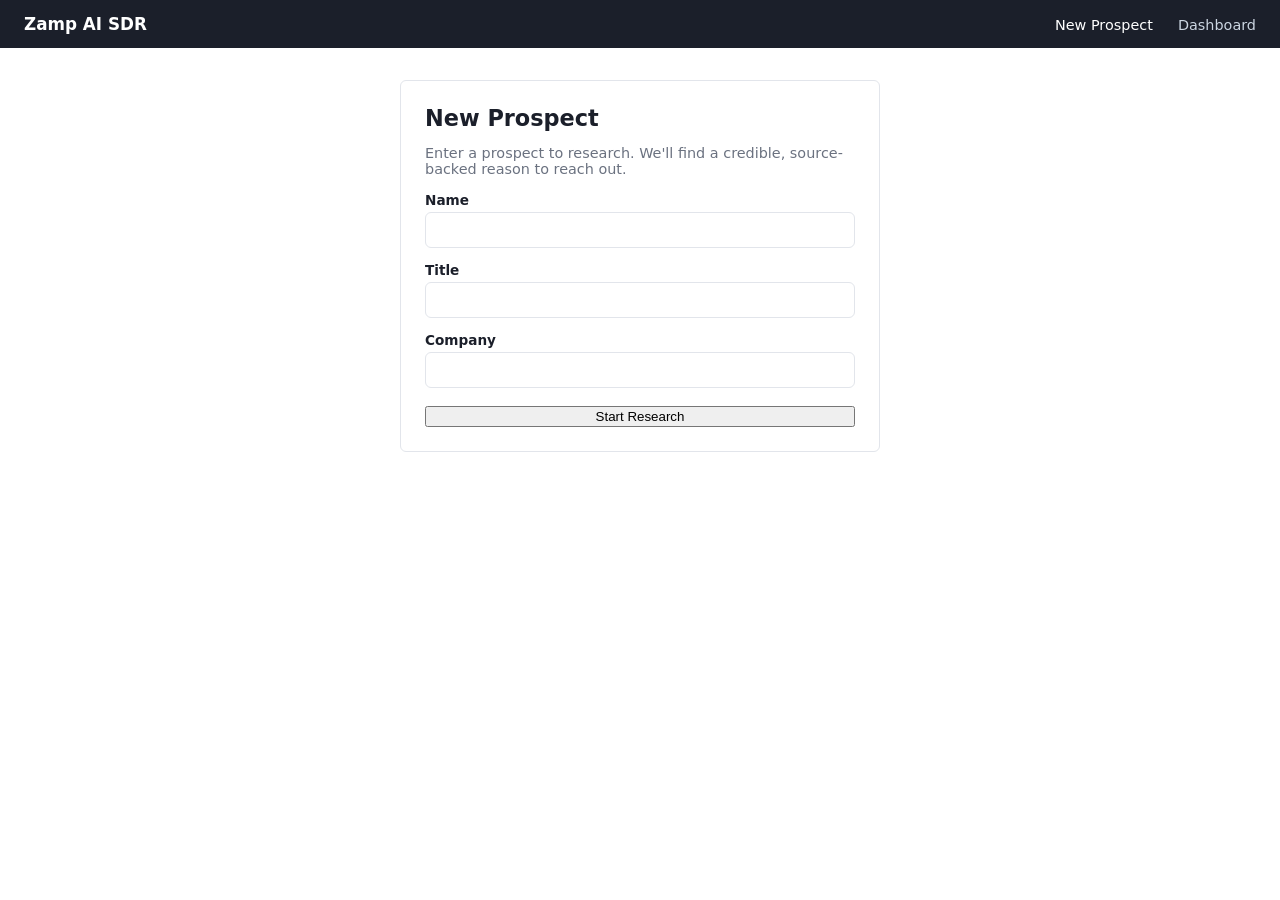
<file: Documents/zamp project v2/frontend/index.html>
<!doctype html>
<html lang="en">
<head>
  <meta charset="UTF-8" />
  <meta name="viewport" content="width=device-width, initial-scale=1" />
  <title>Zamp AI SDR — New Prospect</title>
  <link rel="stylesheet" href="css/style.css" />
</head>
<body>
  <header class="app-header">
    <div class="app-header__brand">Zamp AI SDR</div>
    <nav class="app-header__nav">
      <a href="index.html" class="active">New Prospect</a>
      <a href="dashboard.html">Dashboard</a>
    </nav>
  </header>
  <main class="content">
    <div class="card card--narrow">
      <h1>New Prospect</h1>
      <p class="muted">Enter a prospect to research. We'll find a credible, source-backed reason to reach out.</p>
      <form id="intake-form">
        <label for="name">Name</label>
        <input type="text" id="name" name="name" required />

        <label for="title">Title</label>
        <input type="text" id="title" name="title" required />

        <label for="company_name">Company</label>
        <input type="text" id="company_name" name="company_name" required />

        <div id="error-box" class="error-box" hidden></div>

        <button type="submit" id="submit-button">Start Research</button>
      </form>
    </div>
  </main>
  <script type="module" src="js/intake.js"></script>
</body>
</html>
</file>
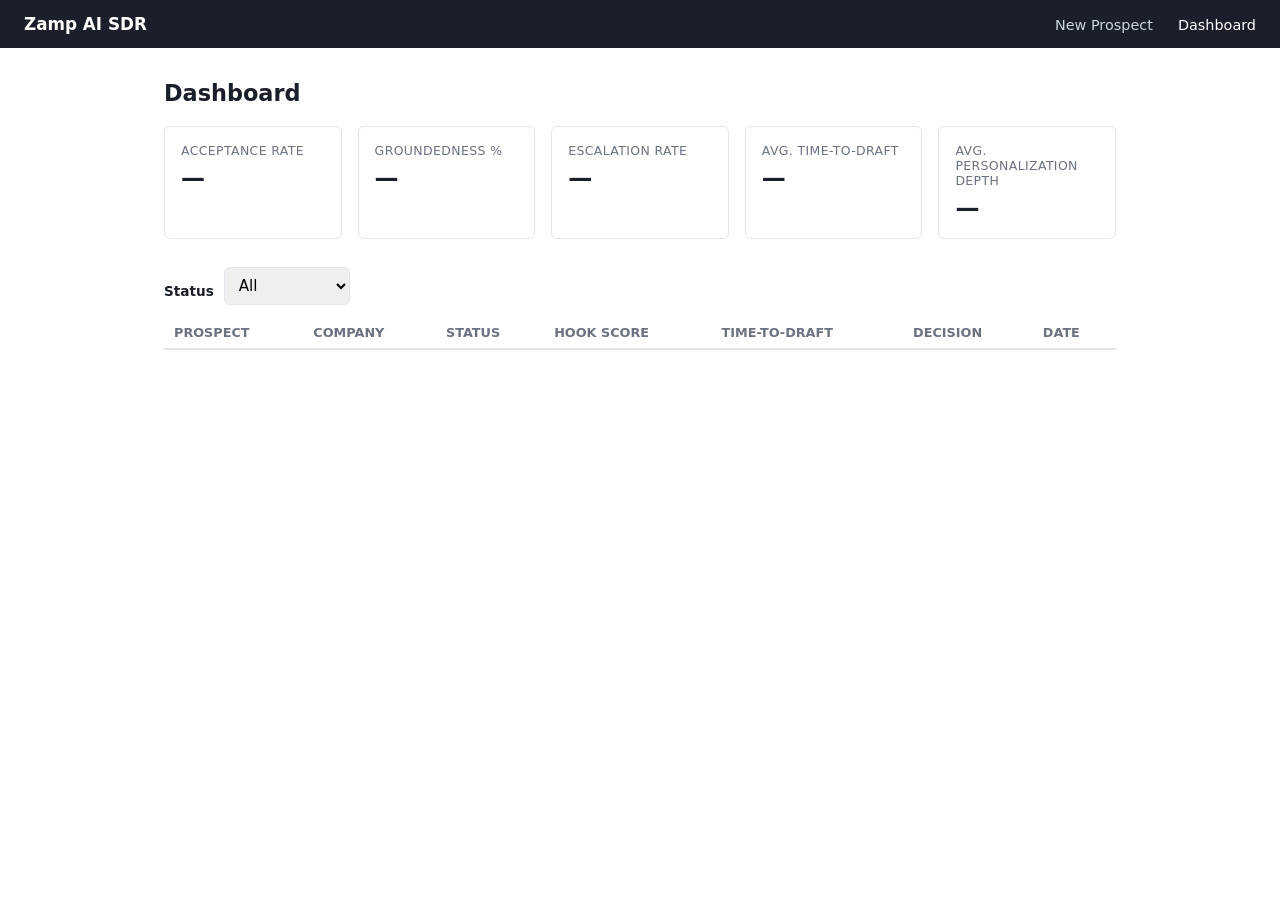
<file: Documents/zamp project v2/frontend/dashboard.html>
<!doctype html>
<html lang="en">
<head>
  <meta charset="UTF-8" />
  <meta name="viewport" content="width=device-width, initial-scale=1" />
  <title>Zamp AI SDR — Dashboard</title>
  <link rel="stylesheet" href="css/style.css" />
</head>
<body>
  <header class="app-header">
    <div class="app-header__brand">Zamp AI SDR</div>
    <nav class="app-header__nav">
      <a href="index.html">New Prospect</a>
      <a href="dashboard.html" class="active">Dashboard</a>
    </nav>
  </header>
  <main class="content">
    <h1>Dashboard</h1>

    <div class="metric-cards">
      <div class="metric-card">
        <div class="metric-card__label">Acceptance Rate</div>
        <div class="metric-card__value" id="metric-acceptance">—</div>
      </div>
      <div class="metric-card">
        <div class="metric-card__label">Groundedness %</div>
        <div class="metric-card__value" id="metric-groundedness">—</div>
      </div>
      <div class="metric-card">
        <div class="metric-card__label">Escalation Rate</div>
        <div class="metric-card__value" id="metric-escalation">—</div>
      </div>
      <div class="metric-card">
        <div class="metric-card__label">Avg. Time-to-Draft</div>
        <div class="metric-card__value" id="metric-time">—</div>
      </div>
      <div class="metric-card">
        <div class="metric-card__label">Avg. Personalization Depth</div>
        <div class="metric-card__value" id="metric-depth">—</div>
      </div>
    </div>

    <div class="table-toolbar">
      <label for="status-filter">Status</label>
      <select id="status-filter">
        <option value="">All</option>
        <option value="ready_for_review">Ready</option>
        <option value="insufficient_signal">Insufficient</option>
        <option value="failed">Failed</option>
        <option value="reviewed">Reviewed</option>
      </select>
    </div>

    <table class="runs-table" id="runs-table">
      <thead>
        <tr>
          <th data-sort="prospect_name">Prospect</th>
          <th data-sort="company">Company</th>
          <th data-sort="status">Status</th>
          <th data-sort="top_hook_score">Hook Score</th>
          <th data-sort="time_to_draft_ms">Time-to-Draft</th>
          <th data-sort="human_decision">Decision</th>
          <th data-sort="created_at">Date</th>
        </tr>
      </thead>
      <tbody id="runs-table-body"></tbody>
    </table>
  </main>
  <script type="module" src="js/dashboard.js"></script>
</body>
</html>
</file>
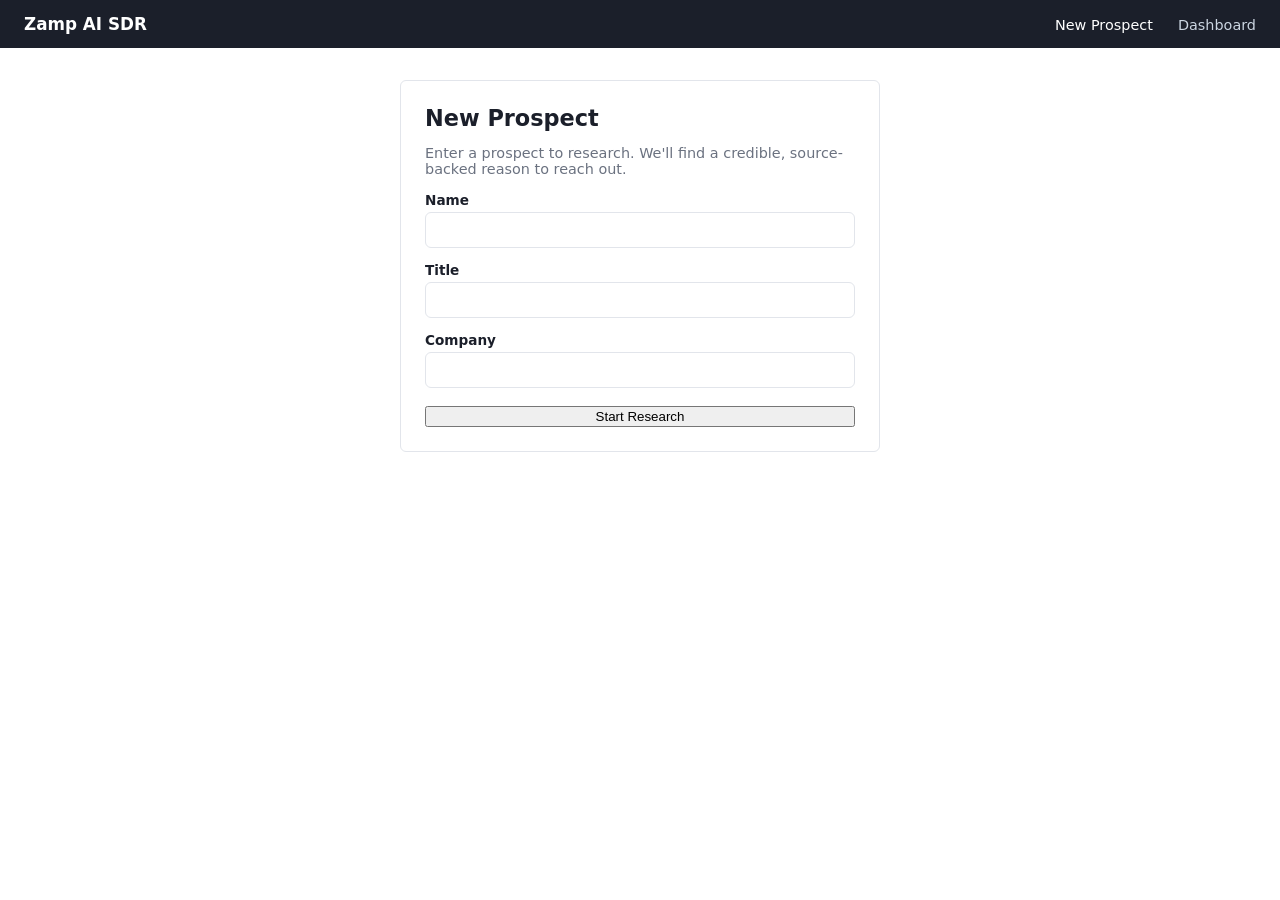
<file: Documents/zamp project v2/frontend/run.html>
<!doctype html>
<html lang="en">
<head>
  <meta charset="UTF-8" />
  <meta name="viewport" content="width=device-width, initial-scale=1" />
  <title>Zamp AI SDR — Run</title>
  <link rel="stylesheet" href="css/style.css" />
</head>
<body>
  <header class="app-header">
    <div class="app-header__brand">Zamp AI SDR</div>
    <nav class="app-header__nav">
      <a href="index.html">New Prospect</a>
      <a href="dashboard.html">Dashboard</a>
    </nav>
  </header>
  <main class="content">
    <div id="live-phase" class="card card--narrow" hidden>
      <h1>Researching prospect…</h1>
      <p class="muted">This usually takes under a minute.</p>
      <ol class="stage-list" id="stage-list"></ol>
    </div>

    <div id="review-phase" hidden>
      <div id="status-banner" class="banner" hidden></div>
      <div class="review-layout">
        <section class="card draft-panel">
          <h2>Draft</h2>
          <label for="draft-subject">Subject</label>
          <input type="text" id="draft-subject" />
          <label for="draft-body">Body</label>
          <textarea id="draft-body" rows="8"></textarea>

          <div id="reject-reason-box" class="reject-reason-box" hidden>
            <label for="reject-reason">Reason for rejection</label>
            <input type="text" id="reject-reason" />
          </div>

          <div class="actions">
            <button id="approve-btn" class="btn btn--primary">Approve</button>
            <button id="approve-edits-btn" class="btn">Approve with Edits</button>
            <button id="reject-btn" class="btn btn--danger">Reject</button>
          </div>
          <div id="decision-confirmation" class="confirmation" hidden>Decision recorded.</div>
        </section>

        <section class="card reasoning-panel">
          <h2>Reasoning Trail</h2>
          <div id="reasoning-trail"></div>
        </section>
      </div>
    </div>

    <div id="load-error" class="card card--narrow" hidden></div>
  </main>
  <script type="module" src="js/run-view.js"></script>
</body>
</html>
</file>
<file: Documents/zamp project v2/frontend/css/style.css>
:root {
  --bg-dark: #1b1f2a;
  --bg-light: #ffffff;
  --text: #1b1f2a;
  --muted: #6b7280;
  --border: #e2e5eb;
  --green: #15803d;
  --green-bg: #dcfce7;
  --yellow: #a16207;
  --yellow-bg: #fef3c7;
  --orange: #9a3412;
  --orange-bg: #fed7aa;
  --red: #b91c1c;
  --red-bg: #fee2e2;
  --grey: #6b7280;
  --grey-bg: #e5e7eb;
  --blue: #1d4ed8;
  --blue-bg: #dbeafe;
  --slate: #334155;
  --slate-bg: #e2e8f0;
  --radius: 6px;
}

* {
  box-sizing: border-box;
}

body {
  margin: 0;
  font-family: system-ui, -apple-system, "Segoe UI", Roboto, sans-serif;
  color: var(--text);
  background: var(--bg-light);
}

.app-header {
  display: flex;
  align-items: center;
  justify-content: space-between;
  background: var(--bg-dark);
  color: #fff;
  padding: 14px 24px;
}

.app-header__brand {
  font-weight: 600;
  font-size: 1.05rem;
}

.app-header__nav a {
  color: #cbd5e1;
  text-decoration: none;
  margin-left: 20px;
  font-size: 0.9rem;
}

.app-header__nav a.active,
.app-header__nav a:hover {
  color: #fff;
}

.content {
  max-width: 1000px;
  margin: 0 auto;
  padding: 32px 24px;
}

.card {
  background: #fff;
  border: 1px solid var(--border);
  border-radius: var(--radius);
  padding: 24px;
}

.card--narrow {
  max-width: 480px;
  margin: 0 auto;
}

h1 {
  font-size: 1.4rem;
  margin: 0 0 8px;
}

h2 {
  font-size: 1.1rem;
  margin: 0 0 16px;
}

h3 {
  font-size: 0.85rem;
  margin: 0 0 8px;
  color: var(--muted);
  text-transform: uppercase;
  letter-spacing: 0.04em;
}

.muted {
  color: var(--muted);
  font-size: 0.9rem;
}

label {
  display: block;
  margin-top: 14px;
  margin-bottom: 4px;
  font-size: 0.85rem;
  font-weight: 600;
}

input[type="text"],
textarea,
select {
  width: 100%;
  padding: 8px 10px;
  border: 1px solid var(--border);
  border-radius: var(--radius);
  font-size: 0.95rem;
  font-family: inherit;
}

textarea {
  resize: vertical;
}

.btn {
  padding: 9px 16px;
  border-radius: var(--radius);
  border: 1px solid var(--border);
  background: #fff;
  cursor: pointer;
  font-size: 0.9rem;
}

.btn:disabled {
  opacity: 0.5;
  cursor: not-allowed;
}

.btn--primary {
  background: var(--green);
  border-color: var(--green);
  color: #fff;
}

.btn--danger {
  background: #fff;
  border-color: var(--red);
  color: var(--red);
}

.btn--small {
  padding: 4px 10px;
  font-size: 0.8rem;
}

button[type="submit"] {
  margin-top: 18px;
  width: 100%;
}

.error-box {
  margin-top: 14px;
  padding: 10px 12px;
  background: var(--red-bg);
  color: var(--red);
  border-radius: var(--radius);
  font-size: 0.88rem;
}

/* live run stage list */
.stage-list {
  list-style: none;
  margin: 20px 0 0;
  padding: 0;
  display: flex;
  flex-direction: column;
  gap: 10px;
}

.stage-item {
  display: flex;
  align-items: center;
  gap: 10px;
  padding: 8px 10px;
  border-radius: var(--radius);
  font-size: 0.92rem;
}

.stage-item__icon {
  width: 20px;
  text-align: center;
  font-weight: 600;
}

.stage-item--pending {
  color: var(--muted);
}

.stage-item--running {
  color: var(--text);
  background: var(--blue-bg);
}

.stage-item--running .stage-item__icon {
  width: 14px;
  height: 14px;
  border: 2px solid var(--blue);
  border-top-color: transparent;
  border-radius: 50%;
  display: inline-block;
  animation: spin 0.8s linear infinite;
}

.stage-item--done {
  color: var(--text);
}

.stage-item--done .stage-item__icon {
  color: var(--green);
}

.stage-item--degraded {
  color: var(--orange);
  background: var(--orange-bg);
}

@keyframes spin {
  to {
    transform: rotate(360deg);
  }
}

/* status banners */
.banner {
  padding: 12px 16px;
  border-radius: var(--radius);
  margin-bottom: 20px;
  font-size: 0.92rem;
  display: flex;
  align-items: center;
  gap: 12px;
}

.banner--yellow {
  background: var(--yellow-bg);
  color: var(--yellow);
}

.banner--orange {
  background: var(--orange-bg);
  color: var(--orange);
}

.banner--red {
  background: var(--red-bg);
  color: var(--red);
}

.retry-error {
  color: var(--red);
  font-size: 0.85rem;
}

/* review layout */
.review-layout {
  display: grid;
  grid-template-columns: 1fr 1fr;
  gap: 24px;
  align-items: start;
}

@media (max-width: 800px) {
  .review-layout {
    grid-template-columns: 1fr;
  }
}

.draft-panel textarea {
  min-height: 160px;
}

.actions {
  display: flex;
  gap: 10px;
  margin-top: 16px;
}

.reject-reason-box {
  margin-top: 12px;
}

.confirmation {
  margin-top: 14px;
  padding: 10px 12px;
  background: var(--green-bg);
  color: var(--green);
  border-radius: var(--radius);
  font-size: 0.88rem;
}

.confirmation--error {
  background: var(--red-bg);
  color: var(--red);
}

.trail-block {
  margin-bottom: 22px;
}

.trail-block:last-child {
  margin-bottom: 0;
}

.claim {
  font-weight: 600;
  margin: 0 0 4px;
}

blockquote {
  margin: 8px 0;
  padding: 8px 12px;
  border-left: 3px solid var(--border);
  color: var(--muted);
  font-size: 0.88rem;
  background: #f8fafc;
}

.source a {
  font-size: 0.85rem;
  word-break: break-all;
}

.tag {
  font-size: 0.72rem;
  padding: 2px 6px;
  border-radius: 4px;
  background: var(--grey-bg);
  color: var(--muted);
  margin-left: 6px;
}

.scores-table {
  width: 100%;
  border-collapse: collapse;
  font-size: 0.85rem;
}

.scores-table th,
.scores-table td {
  border-bottom: 1px solid var(--border);
  padding: 6px 8px;
  text-align: left;
}

.scores-table tr.row--selected {
  background: #ecfdf5;
}

.sources-list {
  list-style: none;
  padding: 0;
  margin: 0;
}

.sources-list li {
  margin-bottom: 14px;
}

/* dashboard */
.metric-cards {
  display: grid;
  grid-template-columns: repeat(5, 1fr);
  gap: 16px;
  margin: 20px 0 28px;
}

@media (max-width: 900px) {
  .metric-cards {
    grid-template-columns: repeat(2, 1fr);
  }
}

.metric-card {
  border: 1px solid var(--border);
  border-radius: var(--radius);
  padding: 16px;
}

.metric-card__label {
  font-size: 0.78rem;
  color: var(--muted);
  text-transform: uppercase;
  letter-spacing: 0.03em;
}

.metric-card__value {
  font-size: 1.5rem;
  font-weight: 700;
  margin-top: 6px;
}

.table-toolbar {
  display: flex;
  align-items: center;
  gap: 10px;
  margin-bottom: 12px;
}

.table-toolbar select {
  width: auto;
}

.runs-table {
  width: 100%;
  border-collapse: collapse;
  font-size: 0.9rem;
}

.runs-table th {
  text-align: left;
  padding: 8px 10px;
  border-bottom: 2px solid var(--border);
  cursor: pointer;
  color: var(--muted);
  font-size: 0.8rem;
  text-transform: uppercase;
}

.runs-table td {
  padding: 10px;
  border-bottom: 1px solid var(--border);
}

.clickable-row {
  cursor: pointer;
}

.clickable-row:hover {
  background: #f8fafc;
}

.badge {
  display: inline-block;
  padding: 3px 9px;
  border-radius: 999px;
  font-size: 0.78rem;
  font-weight: 600;
}

.badge--pending {
  background: var(--grey-bg);
  color: var(--grey);
}

.badge--running {
  background: var(--blue-bg);
  color: var(--blue);
}

.badge--ready {
  background: var(--green-bg);
  color: var(--green);
}

.badge--insufficient {
  background: var(--yellow-bg);
  color: var(--yellow);
}

.badge--needs-research {
  background: var(--orange-bg);
  color: var(--orange);
}

.badge--deprioritized {
  background: var(--grey-bg);
  color: var(--grey);
}

.badge--failed {
  background: var(--red-bg);
  color: var(--red);
}

.badge--reviewed {
  background: var(--slate-bg);
  color: var(--slate);
}
</file>
